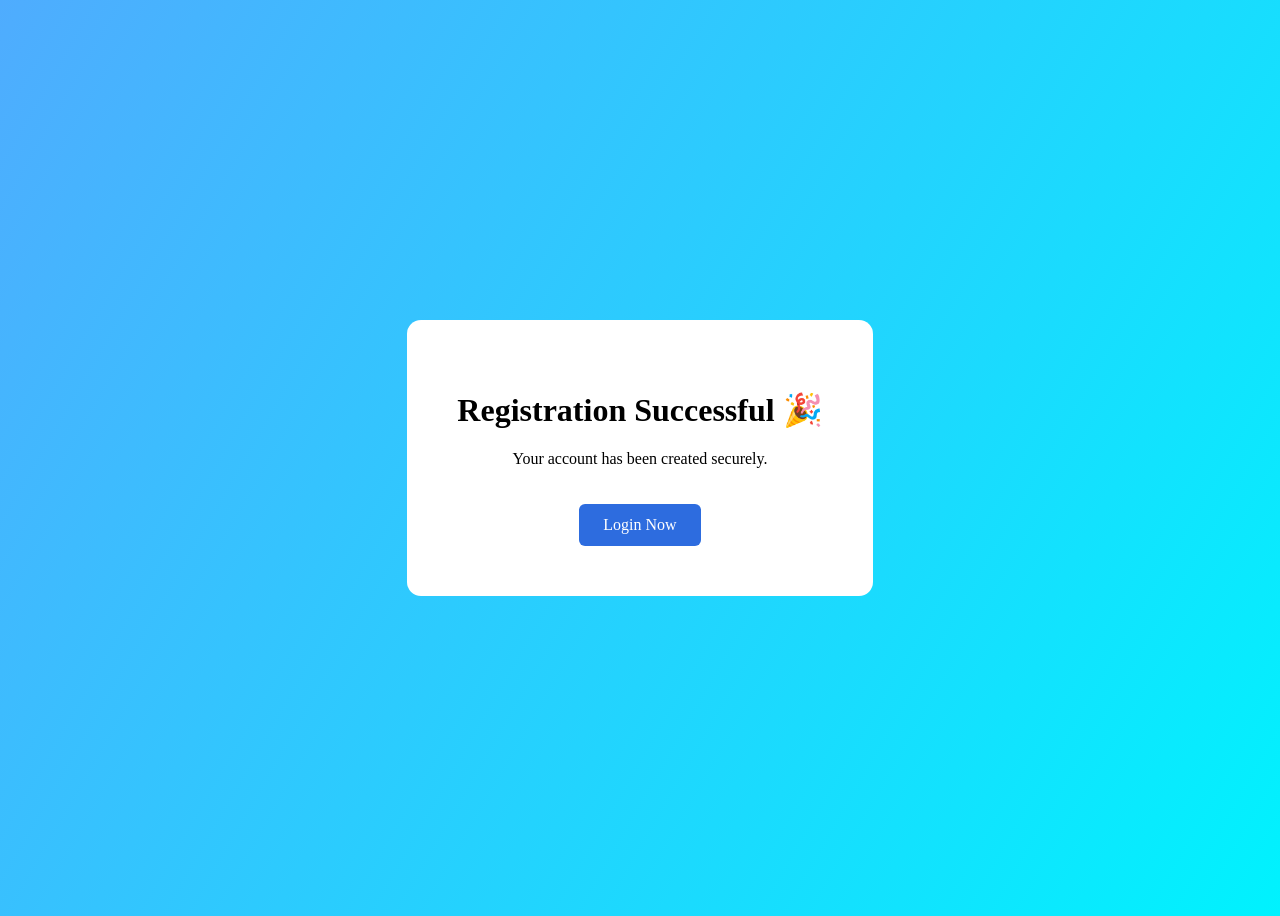
<file: templates/register_success.html>
<!DOCTYPE html>
<html>

<head>

<title>Registration Success</title>

<style>

body{

display:flex;
justify-content:center;
align-items:center;
height:100vh;

background:linear-gradient(120deg,#4facfe,#00f2fe);

font-family:Segoe UI;

}

.card{

background:white;
padding:50px;
border-radius:14px;
text-align:center;

}

a{

display:inline-block;
margin-top:20px;
background:#2d6cdf;
padding:12px 24px;
color:white;
text-decoration:none;
border-radius:6px;

}

</style>

</head>

<body>

<div class="card">

<h1>Registration Successful 🎉</h1>

<p>Your account has been created securely.</p>

<a href="{% url 'login' %}">Login Now</a>
</div>

</body>

</html>
</file>
